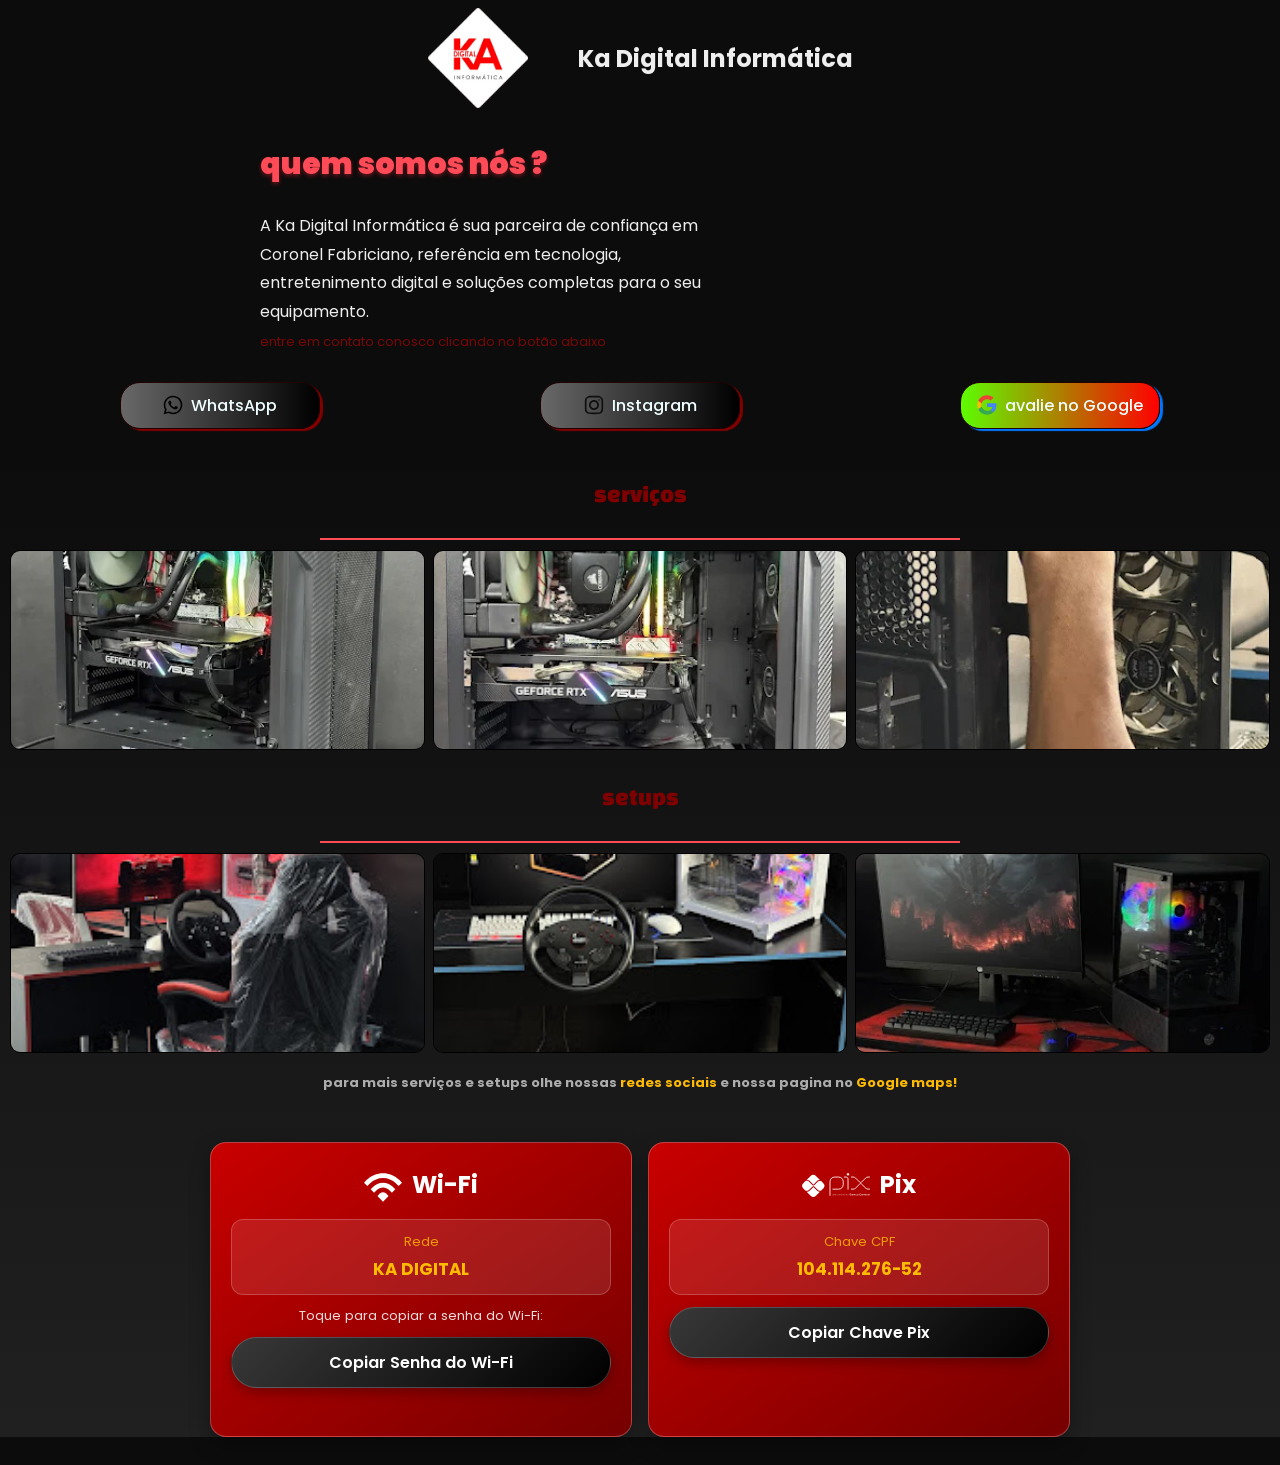
<file: index.html>
<!DOCTYPE html>
<html lang="pt-BR">
<head>
    <!-- Conexão com o Google Fonts -->
    <link rel="preconnect" href="https://fonts.googleapis.com">
    <link rel="preconnect" href="https://fonts.gstatic.com" crossorigin>

<!-- Importação da fonte Poppins -->
    <link href="https://fonts.googleapis.com/css2?family=Poppins:wght@400;500;600;700&display=swap" rel="stylesheet">

    <meta charset="UTF-8">
    <meta name="viewport" content="width=device-width, initial-scale=1.0">
    <link rel="preconnect" href="https://fonts.googleapis.com">
    <link rel="preconnect" href="https://fonts.gstatic.com" crossorigin>
    <link href="https://fonts.googleapis.com/css2?family=Changa+One:ital@0;1&family=Montserrat:ital,wght@0,100..900;1,100..900&display=swap" rel="stylesheet">
    <title>Ka Digital Informática</title>
    <style>
        * {
            box-sizing: border-box;
        }
        
        body {
            font-family: 'Poppins', sans-serif;
            margin: 0;
            min-width: 320px;
            background: rgb(12, 12, 12);
        }
        
        header {
            background: rgb(12, 12, 12);
            color: rgba(245, 245, 245, 0.973);
        }
        .logo {
            display: flex;
            text-align: center;
            align-items: center;
            justify-content: center;
            gap: clamp(16px, 4vw, 50px);
            padding: 8px 16px;
        }
        .logo img {
            height: 100px;
            width: auto;
        }
        .serviços p {
            font-weight: 550;
            font-family: 'Changa One', sans-serif;
            font-size: 24px;
            text-align: center;
            margin: 0;
            padding: 24px;
            color: rgb(126, 0, 0);
        }
        .serviços {
            background: linear-gradient(to bottom, rgb(12, 12, 12), rgb(32, 32, 32));
        }
        .logo h1 {
            font-size: clamp(18px, 2.4vw, 24px);
        }

        .hero {
            text-align: center;
            padding-bottom: 12px;
        }
        .hero-actions {
            display: flex;
            flex-wrap: wrap;
            justify-content: center;
            align-items: center;
            gap: 12px;
            padding: 0 16px;
        }
        .hero-content {
            display: block;
            max-width: 1200px;
            margin: 16px auto 0;
        }
       
        .persua {
            max-width: 800px;
            margin: 0 auto;
            text-align: left;
            padding: 10px 20px;
        }
       
        .persua p {
            max-width: 46ch;
            margin: 0;
            font-size: 16px;
            line-height: 1.8;
        }
        
        
        .persua h2 {
            margin-top: 0;
            font-weight: 900;
            font-size: clamp(24px, 4vw, 30px);
            color: #ff4b57;
            text-shadow: 0 2px 4px rgba(255, 38, 58, .38);
            animation: brilho-titulo 3s infinite;
        }
        .cards {
            display: flex;
            flex-direction: row;
            gap: 8px;
            margin: 10px;
        }
        .cards img {
            flex: 1;
            min-width: 0;
            width: 0;
            height: 200px;
            object-fit: cover;
            border-radius: 10px;
            border: 1px solid;
            transition: transform 0.3s ease;
        }
        .cards img:hover {
            transform: translateY(-5px) scale(1.05);
        }
        .botao {
            display: flex;
            align-items: center;
            justify-content: center;
            gap: 8px;
            border: 1px solid #220101;
            border-radius: 20px;
            padding: 10px 16px;
            width: min(200px, calc(100% - 32px));
            margin: 16px auto;
            background: linear-gradient(to right, rgb(104, 104, 104), black);
            box-shadow: rgb(131, 0, 0) 3px 2px 1px;

            transition: transform 0.3s ease;

        }
        .botao1 {

            display: flex;
            align-items: center;
            justify-content: center;
            gap: 8px;
            border: 1px solid #220101;
            border-radius: 20px;
            padding: 10px 16px;
            width: min(200px, calc(100% - 32px));
            margin: 16px auto;
            background: linear-gradient(to right, rgb(93, 253, 1), rgb(255, 0, 0));
            box-shadow: rgb(0, 119, 255) 3px 2px 1px;

            transition: transform 0.3s ease;

        }
        .botao1 a {
            text-decoration: none;
            color: azure;
            font-weight: 500;

        }
        .botao1 img {
            height: 20px;
            
        }
        .botao1:hover {
            transform: translateY(-10px) scale(1.05);
            box-shadow: 4px 3px 1px rgb(0, 217, 255);
        }

        .botao:hover {
            transform: translateY(-10px) scale(1.05);
            box-shadow: 4px 3px 1px red;
        }
        .botao a {
            text-decoration: none;
            color: azure;
            font-weight: 500;

        }
        .botao img {
            height: 20px;
            
        }
        .serviços h3 {
            font-size: small;
            color: #fffdfea6;
            text-align: center;
            line-height: 1.6;
            margin: 20px 16px 0;
            padding-bottom: 20px;
        }
        
        hr {
            height: 2px;
            border: none;
            background-color: #ff4b57;
            width: 50%;
        }
        .persua span {
            color: #ff000073;
            font-size: small;
        }
        .serviços span {
            color: rgb(255, 187, 2);
        }
        .connection-cards {
            display: grid;
            grid-template-columns: repeat(auto-fit, minmax(min(100%, 300px), 1fr));
            gap: 16px;
            width: min(860px, calc(100% - 32px));
            margin: 28px auto;
        }
        .connection-card {
            display: flex;
            flex-direction: column;
            align-items: center;
            gap: 12px;
            padding: 20px;
            color: #fff;
            text-align: center;
            background: linear-gradient(145deg, #c90000, #760000);
            border: 1px solid rgba(255, 255, 255, .25);
            border-radius: 16px;
            box-shadow: 0 8px 20px rgba(0, 0, 0, .35);
        }
        .connection-card__heading {
            display: flex;
            align-items: center;
            justify-content: center;
            gap: 10px;
            min-height: 44px;
            margin: 0;
            font-size: 1.5rem;
        }
        .connection-card__icon {
            width: 38px;
            height: 38px;
            object-fit: contain;
            filter: brightness(0) invert(1);
        }
        .connection-card__icon--pix {
            width: 68px;
            height: auto;
        }
        .connection-card__details {
            width: 100%;
            padding: 12px 10px;
            background: rgba(255, 255, 255, .1);
            border: 1px solid rgba(255, 255, 255, .2);
            border-radius: 12px;
        }
        .connection-card__label {
            display: block;
            margin-bottom: 4px;
            font-size: .82rem;
            opacity: .8;
        }
        .connection-card__value {
            display: block;
            font-size: 1.05rem;
            font-weight: 700;
            overflow-wrap: anywhere;
        }
        .connection-card__hint,
        .connection-card__status {
            margin: 0;
            font-size: .82rem;
            line-height: 1.4;
        }
        .serviços .connection-card__hint,
        .serviços .connection-card__status {
            padding: 0;
            color: rgba(255, 255, 255, .86);
            font-family: 'Poppins', sans-serif;
            font-size: .82rem;
            font-weight: 400;
            text-align: center;
        }
        .connection-card__status {
            min-height: 1.2em;
        }
        .connection-card__copy {
            width: 100%;
            padding: 12px 16px;
            color: #fff;
            font: inherit;
            font-weight: 600;
            background: linear-gradient(135deg, #383838, #000);
            border: 1px solid rgba(255, 255, 255, .2);
            border-radius: 999px;
            box-shadow: 0 5px 12px rgba(0, 0, 0, .28);
            cursor: pointer;
            transition: transform .2s ease, box-shadow .2s ease;
        }
        .connection-card__copy:hover {
            transform: translateY(-2px);
            box-shadow: 0 8px 16px rgba(0, 0, 0, .35);
        }
        .connection-card__copy:focus-visible {
            outline: 2px solid #fff;
            outline-offset: 3px;
        }
        @keyframes brilho-titulo {
            0% {
                text-shadow: 0 2px 4px rgba(255, 38, 58, .38);
                color: #ff4b57;
            }
        
            50% {
                text-shadow: 0 2px 5px rgba(255, 81, 38, 0.72);
                color: rgba(255, 85, 43, 0.72);
                
            }
            75% {
                text-shadow: 0 2px 4px rgba(255, 89, 38, 0.72);
                color: rgba(250, 110, 75, 0.801);
            }
            100% {
                text-shadow: 0 2px 4px rgba(255, 38, 58, .38);
                color: #ff4b57;
            }
        }
        
        @media (max-width: 600px) {
            .persua {
                text-align: center;
            }
            .persua p {
                margin: 0 auto;
            }
            .logo {
                gap: 12px;
            }
            .logo img {
                height: 64px;
            }
            .logo h1 {
                font-size: 18px;
            }
            .hero-content {
                margin-top: 8px;
            }
            .hero-actions {
                flex-direction: column;
                gap: 0;
            }
            .hero-actions .botao,
            .hero-actions .botao1 {
                margin: 8px auto;
            }
            .cards {
                flex-direction: row;
                gap: 5px;
                margin: 10px;
            }
            .cards img {
                width: 0;
                height: 200px;
                object-fit: contain;
            }
        }
    </style>
</head>
<body>
    <header class="hero">
      <div class="logo" id="logo"> 
          <img src="ka.png">
          <h1>Ka Digital Informática</h1>
        </div>
        <div class="hero-content">
          <div class="persua">
            <h2>quem somos nós ?</h2>
            <p>A Ka Digital Informática é sua parceira de confiança em Coronel Fabriciano, referência em tecnologia, entretenimento digital e soluções completas para o seu equipamento.<br> <span>entre em contato conosco clicando no botão abaixo</span></p>
          </div>
        </div>
        <div class="hero-actions">
        <div class="botao">
            <img src="whatsapp-svgrepo-com.svg">
            <a href="https://wa.me/553172515892">WhatsApp</a>
        </div>
        <div class="botao">
            <img src="instagram-svgrepo-com.svg">
            <a href="https://www.instagram.com/kadigital_informatica/">Instagram</a>
        </div>

        <div class="botao1">
            <img src="google-color-svgrepo-com.svg">
            <a href="https://maps.app.goo.gl/WbJ3M9pzCfkNKP2d9">avalie no Google</a>
        </div>
        </div>
        
    </header>
   <section class="serviços">
    <p>serviços</p>
    
    <hr>
        <div class="cards">
            <img src="sev1.webp">
            <img src="sev2.webp">
            <img src="sev3.webp">
        </div>
        
     <p>setups</p>
     <hr>
        <div class="cards setup-cards">
            <img src="set1.jpg">
            <img src="set2.jpg">
            <img src="set3.webp">
        </div>
        <h3>para mais serviços e setups olhe nossas <span>redes sociais</span> e nossa pagina no <span>Google maps!</span></h3>
        <div class="connection-cards">
          <article class="connection-card" aria-labelledby="wifi-title">
            <h2 class="connection-card__heading" id="wifi-title">
              <img class="connection-card__icon" src="wifi-svgrepo-com.svg" alt="">
              Wi-Fi
            </h2>
            <div class="connection-card__details">
              <span class="connection-card__label">Rede</span>
              <span class="connection-card__value">KA DIGITAL</span>
            </div>
            <p class="connection-card__hint">Toque para copiar a senha do Wi-Fi:</p>
            <button class="connection-card__copy" type="button" data-copy="pcgamer2022" data-success="Senha do Wi-Fi copiada!" aria-describedby="wifi-copy-status">
              Copiar Senha do Wi-Fi
            </button>
            <p class="connection-card__status" id="wifi-copy-status" aria-live="polite"></p>
          </article>
          <article class="connection-card" aria-labelledby="pix-title">
            <h2 class="connection-card__heading" id="pix-title">
              <img class="connection-card__icon connection-card__icon--pix" src="pix.svg" alt="">
              Pix
            </h2>
            <div class="connection-card__details">
              <span class="connection-card__label">Chave CPF</span>
              <span class="connection-card__value">104.114.276-52</span>
            </div>
            <button class="connection-card__copy" type="button" data-copy="10411427652" data-success="Chave Pix copiada!" aria-describedby="pix-copy-status">
              Copiar Chave Pix
            </button>
            <p class="connection-card__status" id="pix-copy-status" aria-live="polite"></p>
          </article>
        </div>
   </section>
   <script>
    document.addEventListener('click', async (event) => {
      const button = event.target.closest('button[data-copy]');
      if (!button) return;

      const status = document.getElementById(button.getAttribute('aria-describedby'));
      const value = button.dataset.copy;

      try {
        if (navigator.clipboard && window.isSecureContext) {
          await navigator.clipboard.writeText(value);
        } else {
          const input = document.createElement('textarea');
          input.value = value;
          input.setAttribute('readonly', '');
          input.style.position = 'fixed';
          input.style.opacity = '0';
          document.body.appendChild(input);
          input.select();
          const copied = document.execCommand('copy');
          input.remove();
          if (!copied) throw new Error('O navegador não conseguiu copiar o texto.');
        }
        status.textContent = button.dataset.success;
      } catch (error) {
        status.textContent = 'Não foi possível copiar. Tente novamente.';
        console.error('Falha ao copiar o dado do cartão.', error);
      }
    });

    window.alert('site desenvolvido para telemoveis, estamos trabalhando na adaptação para computadores e etc.')
   </script>
</body>
</html>
</file>
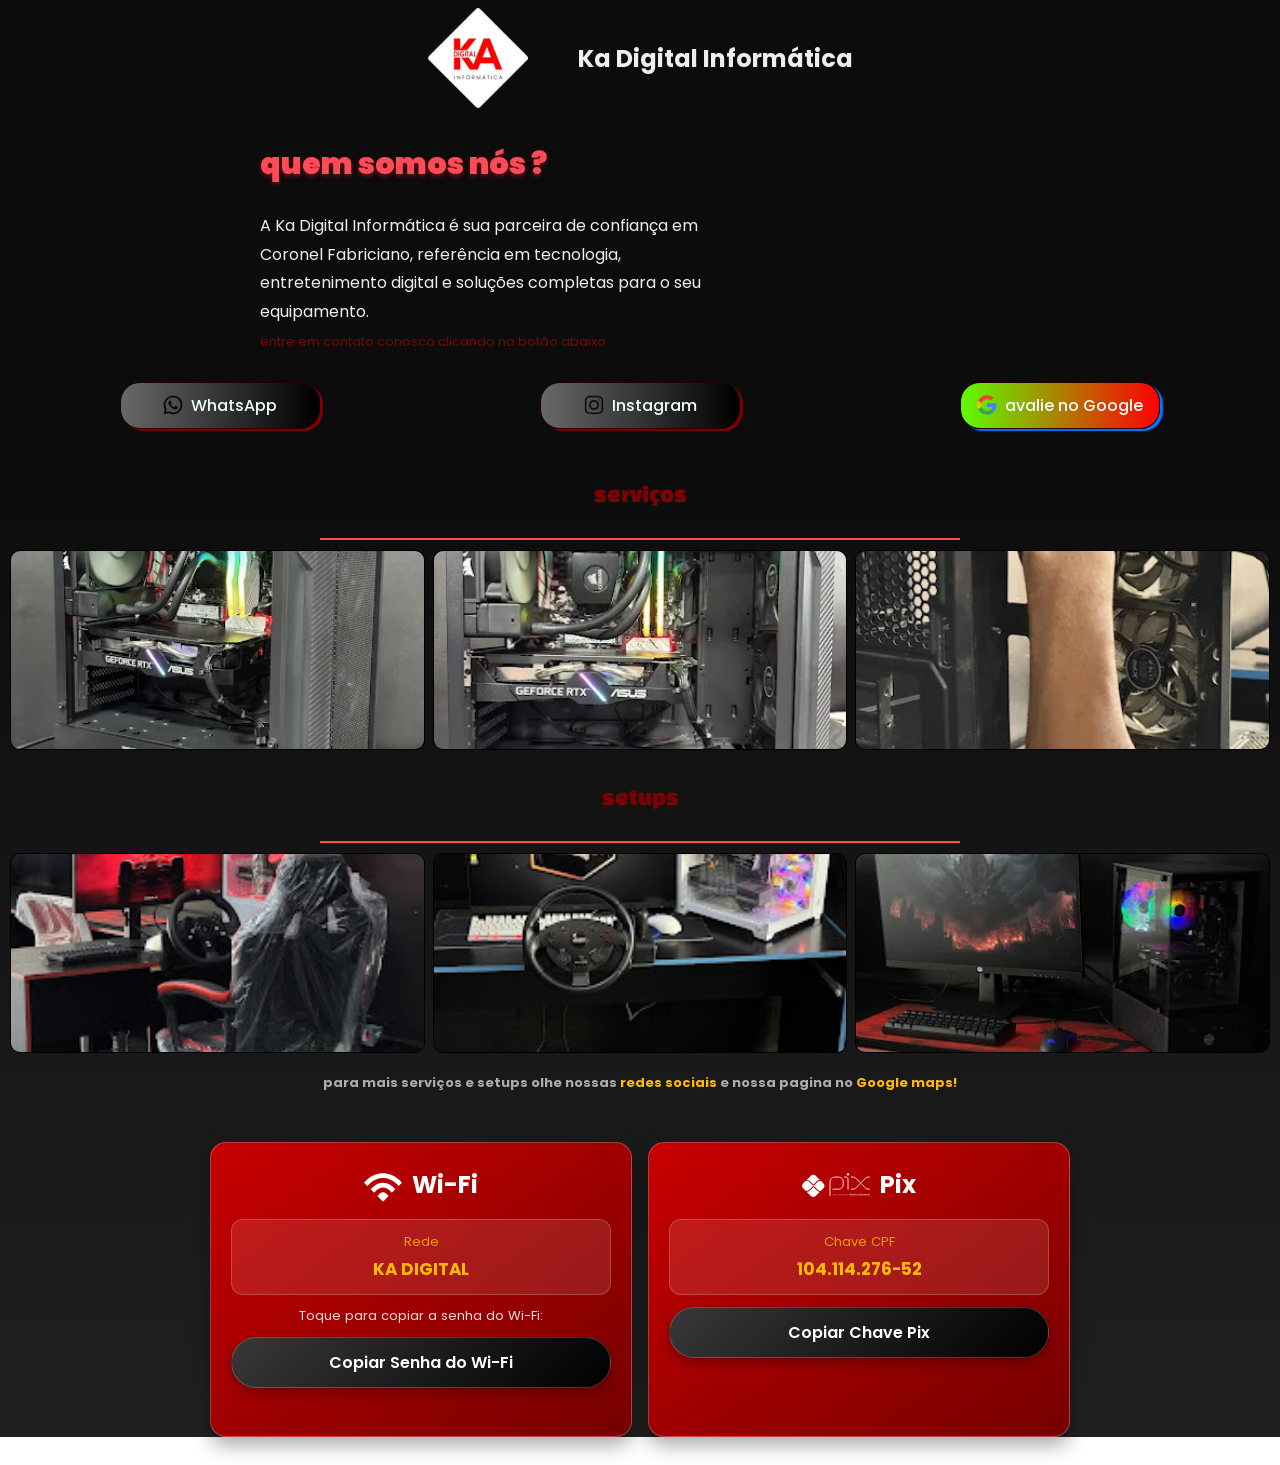
<file: site para kl/index.html>
<!DOCTYPE html>
<html lang="pt-BR">
<head>
    <!-- Conexão com o Google Fonts -->
    <link rel="preconnect" href="https://fonts.googleapis.com">
    <link rel="preconnect" href="https://fonts.gstatic.com" crossorigin>

<!-- Importação da fonte Poppins -->
    <link href="https://fonts.googleapis.com/css2?family=Poppins:wght@400;500;600;700&display=swap" rel="stylesheet">

    <meta charset="UTF-8">
    <meta name="viewport" content="width=device-width, initial-scale=1.0">
    <link rel="preconnect" href="https://fonts.googleapis.com">
    <link rel="preconnect" href="https://fonts.gstatic.com" crossorigin>
    <link href="https://fonts.googleapis.com/css2?family=Changa+One:ital@0;1&family=Montserrat:ital,wght@0,100..900;1,100..900&display=swap" rel="stylesheet">
    <title>Ka Digital Informática</title>
    <style>
        * {
            box-sizing: border-box;
        }
        
        body {
            font-family: 'Poppins', sans-serif;
            margin: 0;
            min-width: 320px;
        }
        
        header {
            background: rgb(12, 12, 12);
            color: rgba(245, 245, 245, 0.973);
        }
        .logo {
            display: flex;
            text-align: center;
            align-items: center;
            justify-content: center;
            gap: clamp(16px, 4vw, 50px);
            padding: 8px 16px;
        }
        .logo img {
            height: 100px;
            width: auto;
        }
        .serviços p {
            font-weight: 550;
            font-family: 'Changa One', sans-serif;
            font-size: 24px;
            text-align: center;
            margin: 0;
            padding: 24px;
            color: rgb(126, 0, 0);
        }
        .serviços {
            background: linear-gradient(to bottom, rgb(12, 12, 12), rgb(32, 32, 32));
        }
        .logo h1 {
            font-size: clamp(18px, 2.4vw, 24px);
        }

        .hero {
            text-align: center;
            padding-bottom: 12px;
        }
        .hero-actions {
            display: flex;
            flex-wrap: wrap;
            justify-content: center;
            align-items: center;
            gap: 12px;
            padding: 0 16px;
        }
        .hero-content {
            display: block;
            max-width: 1200px;
            margin: 16px auto 0;
        }
       
        .persua {
            max-width: 800px;
            margin: 0 auto;
            text-align: left;
            padding: 10px 20px;
        }
       
        .persua p {
            max-width: 46ch;
            margin: 0;
            font-size: 16px;
            line-height: 1.8;
        }
        
        
        .persua h2 {
            margin-top: 0;
            font-weight: 900;
            font-size: clamp(24px, 4vw, 30px);
            color: #ff4b57;
            text-shadow: 0 2px 4px rgba(255, 38, 58, .38);
            animation: brilho-titulo 3s infinite;
        }
        .cards {
            display: flex;
            flex-direction: row;
            gap: 8px;
            margin: 10px;
        }
        .cards img {
            flex: 1;
            min-width: 0;
            width: 0;
            height: 200px;
            object-fit: cover;
            border-radius: 10px;
            border: 1px solid;
            transition: transform 0.3s ease;
        }
        .cards img:hover {
            transform: translateY(-5px) scale(1.05);
        }
        .botao {
            display: flex;
            align-items: center;
            justify-content: center;
            gap: 8px;
            border: 1px solid #220101;
            border-radius: 20px;
            padding: 10px 16px;
            width: min(200px, calc(100% - 32px));
            margin: 16px auto;
            background: linear-gradient(to right, rgb(104, 104, 104), black);
            box-shadow: rgb(131, 0, 0) 3px 2px 1px;

            transition: transform 0.3s ease;

        }
        .botao1 {

            display: flex;
            align-items: center;
            justify-content: center;
            gap: 8px;
            border: 1px solid #220101;
            border-radius: 20px;
            padding: 10px 16px;
            width: min(200px, calc(100% - 32px));
            margin: 16px auto;
            background: linear-gradient(to right, rgb(93, 253, 1), rgb(255, 0, 0));
            box-shadow: rgb(0, 119, 255) 3px 2px 1px;

            transition: transform 0.3s ease;

        }
        .botao1 a {
            text-decoration: none;
            color: azure;
            font-weight: 500;

        }
        .botao1 img {
            height: 20px;
            
        }
        .botao1:hover {
            transform: translateY(-10px) scale(1.05);
            box-shadow: 4px 3px 1px rgb(0, 217, 255);
        }

        .botao:hover {
            transform: translateY(-10px) scale(1.05);
            box-shadow: 4px 3px 1px red;
        }
        .botao a {
            text-decoration: none;
            color: azure;
            font-weight: 500;

        }
        .botao img {
            height: 20px;
            
        }
        .serviços h3 {
            font-size: small;
            color: #fffdfea6;
            text-align: center;
            line-height: 1.6;
            margin: 20px 16px 0;
            padding-bottom: 20px;
        }
        
        hr {
            height: 2px;
            border: none;
            background-color: #ff4b57;
            width: 50%;
        }
        .persua span {
            color: #ff000073;
            font-size: small;
        }
        .serviços span {
            color: rgb(255, 187, 2);
        }
        .connection-cards {
            display: grid;
            grid-template-columns: repeat(auto-fit, minmax(min(100%, 300px), 1fr));
            gap: 16px;
            width: min(860px, calc(100% - 32px));
            margin: 28px auto;
        }
        .connection-card {
            display: flex;
            flex-direction: column;
            align-items: center;
            gap: 12px;
            padding: 20px;
            color: #fff;
            text-align: center;
            background: linear-gradient(145deg, #c90000, #760000);
            border: 1px solid rgba(255, 255, 255, .25);
            border-radius: 16px;
            box-shadow: 0 8px 20px rgba(0, 0, 0, .35);
        }
        .connection-card__heading {
            display: flex;
            align-items: center;
            justify-content: center;
            gap: 10px;
            min-height: 44px;
            margin: 0;
            font-size: 1.5rem;
        }
        .connection-card__icon {
            width: 38px;
            height: 38px;
            object-fit: contain;
            filter: brightness(0) invert(1);
        }
        .connection-card__icon--pix {
            width: 68px;
            height: auto;
        }
        .connection-card__details {
            width: 100%;
            padding: 12px 10px;
            background: rgba(255, 255, 255, .1);
            border: 1px solid rgba(255, 255, 255, .2);
            border-radius: 12px;
        }
        .connection-card__label {
            display: block;
            margin-bottom: 4px;
            font-size: .82rem;
            opacity: .8;
        }
        .connection-card__value {
            display: block;
            font-size: 1.05rem;
            font-weight: 700;
            overflow-wrap: anywhere;
        }
        .connection-card__hint,
        .connection-card__status {
            margin: 0;
            font-size: .82rem;
            line-height: 1.4;
        }
        .serviços .connection-card__hint,
        .serviços .connection-card__status {
            padding: 0;
            color: rgba(255, 255, 255, .86);
            font-family: 'Poppins', sans-serif;
            font-size: .82rem;
            font-weight: 400;
            text-align: center;
        }
        .connection-card__status {
            min-height: 1.2em;
        }
        .connection-card__copy {
            width: 100%;
            padding: 12px 16px;
            color: #fff;
            font: inherit;
            font-weight: 600;
            background: linear-gradient(135deg, #383838, #000);
            border: 1px solid rgba(255, 255, 255, .2);
            border-radius: 999px;
            box-shadow: 0 5px 12px rgba(0, 0, 0, .28);
            cursor: pointer;
            transition: transform .2s ease, box-shadow .2s ease;
        }
        .connection-card__copy:hover {
            transform: translateY(-2px);
            box-shadow: 0 8px 16px rgba(0, 0, 0, .35);
        }
        .connection-card__copy:focus-visible {
            outline: 2px solid #fff;
            outline-offset: 3px;
        }
        @keyframes brilho-titulo {
            0% {
                text-shadow: 0 2px 4px rgba(255, 38, 58, .38);
                color: #ff4b57;
            }
        
            50% {
                text-shadow: 0 2px 5px rgba(255, 81, 38, 0.72);
                color: rgba(255, 85, 43, 0.72);
                
            }
            75% {
                text-shadow: 0 2px 4px rgba(255, 89, 38, 0.72);
                color: rgba(250, 110, 75, 0.801);
            }
            100% {
                text-shadow: 0 2px 4px rgba(255, 38, 58, .38);
                color: #ff4b57;
            }
        }
        
        @media (max-width: 600px) {
            .persua {
                text-align: center;
            }
            .persua p {
                margin: 0 auto;
            }
            .logo {
                gap: 12px;
            }
            .logo img {
                height: 64px;
            }
            .logo h1 {
                font-size: 18px;
            }
            .hero-content {
                margin-top: 8px;
            }
            .hero-actions {
                flex-direction: column;
                gap: 0;
            }
            .hero-actions .botao,
            .hero-actions .botao1 {
                margin: 8px auto;
            }
            .cards {
                flex-direction: row;
                gap: 5px;
                margin: 10px;
            }
            .cards img {
                width: 0;
                height: 200px;
                object-fit: contain;
            }
        }
    </style>
</head>
<body>
    <header class="hero">
      <div class="logo" id="logo"> 
          <img src="ka.png">
          <h1>Ka Digital Informática</h1>
        </div>
        <div class="hero-content">
          <div class="persua">
            <h2>quem somos nós ?</h2>
            <p>A Ka Digital Informática é sua parceira de confiança em Coronel Fabriciano, referência em tecnologia, entretenimento digital e soluções completas para o seu equipamento.<br> <span>entre em contato conosco clicando no botão abaixo</span></p>
          </div>
        </div>
        <div class="hero-actions">
        <div class="botao">
            <img src="whatsapp-svgrepo-com.svg">
            <a href="https://wa.me/553172515892">WhatsApp</a>
        </div>
        <div class="botao">
            <img src="instagram-svgrepo-com.svg">
            <a href="https://www.instagram.com/kadigital_informatica/">Instagram</a>
        </div>

        <div class="botao1">
            <img src="google-color-svgrepo-com.svg">
            <a href="https://maps.app.goo.gl/WbJ3M9pzCfkNKP2d9">avalie no Google</a>
        </div>
        </div>
        
    </header>
   <section class="serviços">
    <p>serviços</p>
    
    <hr>
        <div class="cards">
            <img src="sev1.webp">
            <img src="sev2.webp">
            <img src="sev3.webp">
        </div>
        
     <p>setups</p>
     <hr>
        <div class="cards setup-cards">
            <img src="set1.jpg">
            <img src="set2.jpg">
            <img src="set3.webp">
        </div>
        <h3>para mais serviços e setups olhe nossas <span>redes sociais</span> e nossa pagina no <span>Google maps!</span></h3>
        <div class="connection-cards">
          <article class="connection-card" aria-labelledby="wifi-title">
            <h2 class="connection-card__heading" id="wifi-title">
              <img class="connection-card__icon" src="wifi-svgrepo-com.svg" alt="">
              Wi-Fi
            </h2>
            <div class="connection-card__details">
              <span class="connection-card__label">Rede</span>
              <span class="connection-card__value">KA DIGITAL</span>
            </div>
            <p class="connection-card__hint">Toque para copiar a senha do Wi-Fi:</p>
            <button class="connection-card__copy" type="button" data-copy="pcgamer2022" data-success="Senha do Wi-Fi copiada!" aria-describedby="wifi-copy-status">
              Copiar Senha do Wi-Fi
            </button>
            <p class="connection-card__status" id="wifi-copy-status" aria-live="polite"></p>
          </article>
          <article class="connection-card" aria-labelledby="pix-title">
            <h2 class="connection-card__heading" id="pix-title">
              <img class="connection-card__icon connection-card__icon--pix" src="pix.svg" alt="">
              Pix
            </h2>
            <div class="connection-card__details">
              <span class="connection-card__label">Chave CPF</span>
              <span class="connection-card__value">104.114.276-52</span>
            </div>
            <button class="connection-card__copy" type="button" data-copy="10411427652" data-success="Chave Pix copiada!" aria-describedby="pix-copy-status">
              Copiar Chave Pix
            </button>
            <p class="connection-card__status" id="pix-copy-status" aria-live="polite"></p>
          </article>
        </div>
   </section>
   <script>
    document.addEventListener('click', async (event) => {
      const button = event.target.closest('button[data-copy]');
      if (!button) return;

      const status = document.getElementById(button.getAttribute('aria-describedby'));
      const value = button.dataset.copy;

      try {
        if (navigator.clipboard && window.isSecureContext) {
          await navigator.clipboard.writeText(value);
        } else {
          const input = document.createElement('textarea');
          input.value = value;
          input.setAttribute('readonly', '');
          input.style.position = 'fixed';
          input.style.opacity = '0';
          document.body.appendChild(input);
          input.select();
          const copied = document.execCommand('copy');
          input.remove();
          if (!copied) throw new Error('O navegador não conseguiu copiar o texto.');
        }
        status.textContent = button.dataset.success;
      } catch (error) {
        status.textContent = 'Não foi possível copiar. Tente novamente.';
        console.error('Falha ao copiar o dado do cartão.', error);
      }
    });

    window.alert('site desenvolvido para telemoveis, estamos trabalhando na adaptação para computadores e etc.')
   </script>
</body>
</html>
</file>
